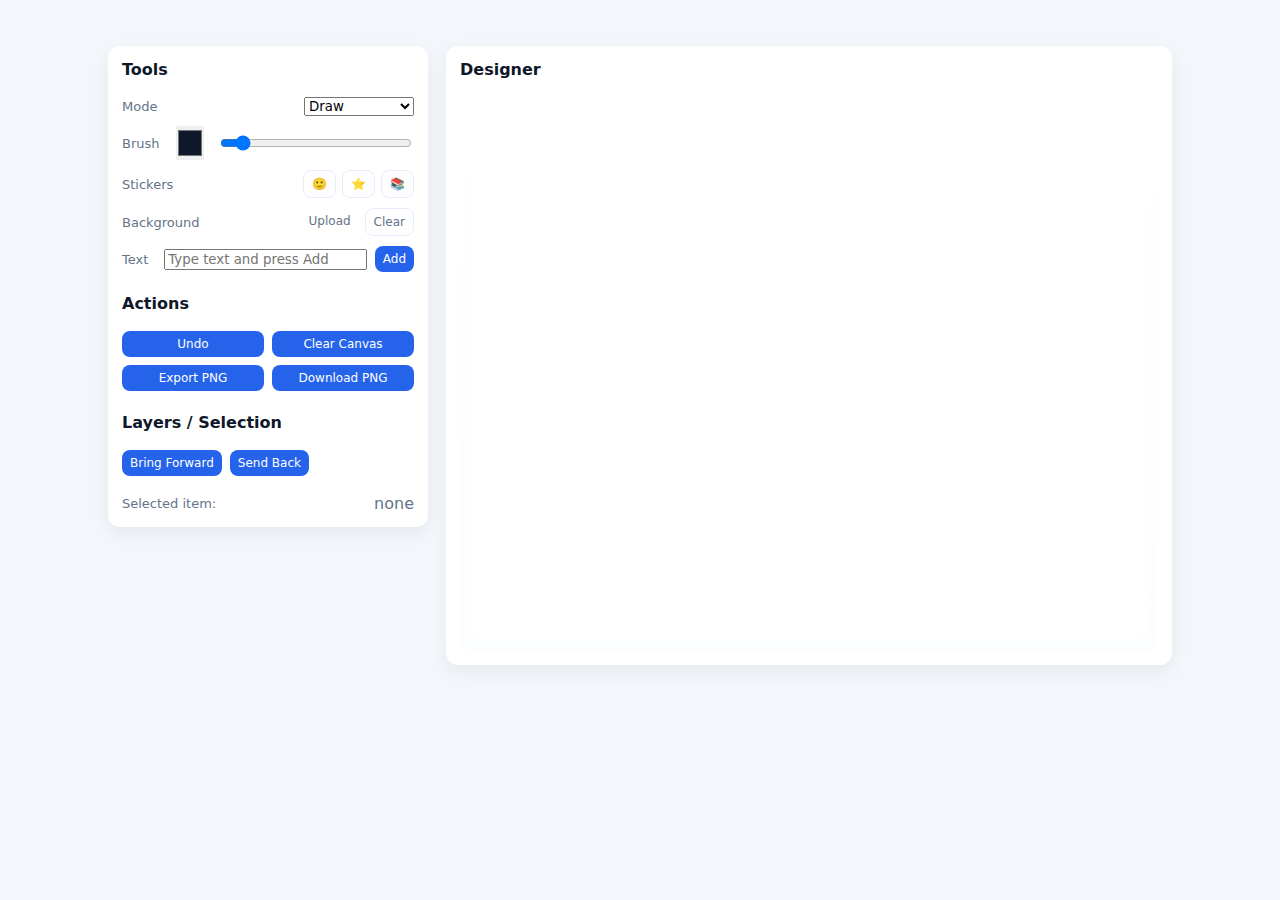
<file: pictdesigner.html>
<!doctype html>
<html lang="en">
<head>
  <meta charset="utf-8" />
  <meta name="viewport" content="width=device-width,initial-scale=1" />
  <title>Study Buds — Picture Designer (HTML)</title>
  <style>
    :root{--bg:#f3f6fb;--panel:#ffffff;--accent:#2563eb;--muted:#64748b}
    *{box-sizing:border-box;font-family:Inter,ui-sans-serif,system-ui,Helvetica,Arial}
    body{margin:0;background:var(--bg);color:#0f172a}
    .app{max-width:1100px;margin:28px auto;padding:18px;display:grid;grid-template-columns:320px 1fr;gap:18px}
    .panel{background:var(--panel);border-radius:12px;padding:14px;box-shadow:0 6px 18px rgba(12,16,24,0.06)}
    h2{margin:0 0 8px;font-size:16px}
    .toolbar{display:flex;flex-direction:column;gap:10px}
    .row{display:flex;gap:8px;align-items:center}
    label{font-size:13px;color:var(--muted)}
    input[type=color]{width:44px;height:34px;border:0;padding:0}
    input[type=range]{width:100%}
    button{background:var(--accent);color:white;border:0;padding:8px 10px;border-radius:8px;cursor:pointer}
    button.ghost{background:transparent;color:var(--muted);border:1px solid #e6eefc}
    .canvas-wrap{position:relative;background:linear-gradient(180deg,#fff,#fbfdff);border-radius:12px;padding:12px;min-height:540px}
    #designerCanvas{width:100%;height:540px;border-radius:8px;background:white;display:block}
    .overlay-object{position:absolute;touch-action:none;cursor:move;user-select:none}
    .text-box{padding:6px 8px;border-radius:6px;background:transparent;border:1px dashed transparent}
    .text-box.selected{outline:2px solid rgba(37,99,235,0.15);background:rgba(255,255,255,0.6);border-color:#cfe3ff}
    .stick{width:96px;height:96px}
    .controls-grid{display:grid;grid-template-columns:1fr 1fr;gap:8px}
    .footer-actions{display:flex;gap:8px;justify-content:flex-end}
    input[type=file]{display:none}
    .small{font-size:12px;padding:6px 8px}
  </style>
</head>
<body>
  <div class="app">
    <div class="panel toolbar" style="height:fit-content">
      <h2>Tools</h2>
      <div class="row">
        <label>Mode</label>
        <select id="mode" style="margin-left:auto">
          <option value="draw">Draw</option>
          <option value="erase">Erase</option>
          <option value="move">Move objects</option>
          <option value="text">Add text</option>
        </select>
      </div>

      <div class="row">
        <label>Brush</label>
        <input type="color" id="color" value="#0f172a" style="margin-left:8px">
        <input type="range" id="size" min="1" max="60" value="6" style="margin-left:8px">
      </div>

      <div class="row">
        <label>Stickers</label>
        <div style="margin-left:auto;display:flex;gap:6px">
          <button class="ghost small" id="addSmiley">🙂</button>
          <button class="ghost small" id="addStar">⭐</button>
          <button class="ghost small" id="addBook">📚</button>
        </div>
      </div>

      <div class="row">
        <label>Background</label>
        <div style="margin-left:auto;display:flex;gap:6px">
          <label class="ghost small" for="bgUpload" style="cursor:pointer">Upload</label>
          <input id="bgUpload" type="file" accept="image/*">
          <button id="clearBg" class="ghost small">Clear</button>
        </div>
      </div>

      <div class="row">
        <label>Text</label>
        <input id="textInput" placeholder="Type text and press Add" style="flex:1;margin-left:8px">
        <button id="addText" class="small">Add</button>
      </div>

      <h2 style="margin-top:12px">Actions</h2>
      <div class="controls-grid">
        <button id="undoBtn" class="small">Undo</button>
        <button id="clearBtn" class="small">Clear Canvas</button>
        <button id="exportBtn" class="small">Export PNG</button>
        <button id="downloadBtn" class="small">Download PNG</button>
      </div>

      <h2 style="margin-top:12px">Layers / Selection</h2>
      <div class="row">
        <button id="bringForward" class="small">Bring Forward</button>
        <button id="sendBack" class="small">Send Back</button>
      </div>
      <div class="row" style="margin-top:8px">
        <label style="flex:1">Selected item:</label>
        <div id="selectedInfo" style="min-width:120px;text-align:right;color:var(--muted)">none</div>
      </div>

    </div>

    <div class="panel">
      <h2>Designer</h2>
      <div class="canvas-wrap" id="canvasWrap">
        <canvas id="designerCanvas"></canvas>
        <!-- Overlay container for text and stickers (absolutely positioned) -->
        <div id="overlay" style="position:absolute;inset:12px;pointer-events:none"></div>
      </div>
    </div>
  </div>

  <script>
    // Simple picture designer in one file.
    const canvas = document.getElementById('designerCanvas');
    const overlay = document.getElementById('overlay');
    const ctx = canvas.getContext('2d');
    const modeEl = document.getElementById('mode');
    const colorEl = document.getElementById('color');
    const sizeEl = document.getElementById('size');
    const undoBtn = document.getElementById('undoBtn');
    const clearBtn = document.getElementById('clearBtn');
    const exportBtn = document.getElementById('exportBtn');
    const downloadBtn = document.getElementById('downloadBtn');
    const addTextBtn = document.getElementById('addText');
    const textInput = document.getElementById('textInput');
    const bgUpload = document.getElementById('bgUpload');
    const clearBg = document.getElementById('clearBg');
    const addSmiley = document.getElementById('addSmiley');
    const addStar = document.getElementById('addStar');
    const addBook = document.getElementById('addBook');
    const bringForward = document.getElementById('bringForward');
    const sendBack = document.getElementById('sendBack');
    const selectedInfo = document.getElementById('selectedInfo');

    // Canvas physical size
    function resizeCanvas() {
      const rect = canvas.getBoundingClientRect();
      // set backing store size for crispness
      canvas.width = Math.floor(rect.width * devicePixelRatio);
      canvas.height = Math.floor(rect.height * devicePixelRatio);
      ctx.scale(devicePixelRatio, devicePixelRatio);
      redrawAll();
    }

    // initial size
    canvas.style.width = '100%';
    canvas.style.height = '540px';
    resizeCanvas();
    window.addEventListener('resize', resizeCanvas);

    // State
    let drawing = false;
    let history = []; // dataURL stack for undo (background + strokes)
    let bgImage = null;
    let objects = []; // overlay objects: {id, type:'text'|'sticker', x,y, w,h, content, fontSize, color}
    let selectedId = null;

    // Helpers
    function pushHistory() {
      history.push(canvas.toDataURL());
      if (history.length > 30) history.shift();
    }
    function undo() {
      if (history.length <= 1) return clearCanvas(true);
      history.pop();
      const d = history[history.length-1];
      const img = new Image();
      img.onload = () => { ctx.clearRect(0,0,canvas.width,canvas.height); ctx.drawImage(img,0,0,canvas.width/devicePixelRatio,canvas.height/devicePixelRatio); };
      img.src = d;
    }

    function clearCanvas(skipHistory){
      ctx.clearRect(0,0,canvas.width,canvas.height);
      if (!skipHistory) pushHistory();
      redrawAll();
    }

    // Drawing events
    canvas.addEventListener('pointerdown', (e) => {
      const mode = modeEl.value;
      const rect = canvas.getBoundingClientRect();
      const x = (e.clientX - rect.left);
      const y = (e.clientY - rect.top);
      if (mode === 'draw' || mode === 'erase'){
        drawing = true;
        ctx.beginPath();
        ctx.lineCap = 'round';
        ctx.lineJoin = 'round';
        ctx.lineWidth = parseInt(sizeEl.value,10);
        ctx.strokeStyle = (mode === 'erase') ? '#ffffff' : colorEl.value;
        ctx.moveTo(x,y);
      } else if (mode === 'text'){
        // add text at point
        const txt = textInput.value.trim();
        if (!txt) return;
        const id = 'obj_'+Date.now();
        const el = createTextElement(id, txt, x, y);
        objects.push(el);
        overlay.appendChild(el.dom);
        selectObject(id);
      }
    });
    canvas.addEventListener('pointermove', (e) => {
      if (!drawing) return;
      const rect = canvas.getBoundingClientRect();
      const x = (e.clientX - rect.left);
      const y = (e.clientY - rect.top);
      ctx.lineTo(x,y);
      ctx.stroke();
    });
    canvas.addEventListener('pointerup', (e) => {
      if (drawing){ ctx.closePath(); drawing=false; pushHistory(); }
    });
    canvas.addEventListener('pointerleave', (e) => { if (drawing){ ctx.closePath(); drawing=false; pushHistory(); } });

    // Redraw objects and background
    function redrawAll(){
      // draw background image (if any) onto canvas
      ctx.save();
      ctx.setTransform(1,0,0,1,0,0); // reset scale for background drawing
      ctx.clearRect(0,0,canvas.width/devicePixelRatio,canvas.height/devicePixelRatio);
      if (bgImage){
        // draw to fit
        const cw = canvas.width/devicePixelRatio, ch = canvas.height/devicePixelRatio;
        const ratio = Math.max(cw/bgImage.width, ch/bgImage.height);
        const w = bgImage.width * ratio, h = bgImage.height * ratio;
        const sx = (cw - w)/2, sy = (ch - h)/2;
        ctx.drawImage(bgImage, sx, sy, w, h);
      }
      ctx.restore();
      // if there is existing history image, draw it (history holds drawing after background). If none, push current state.
      if (history.length===0){ pushHistory(); }
      // overlay items are DOM elements; they don't get drawn here until export
    }

    // Background upload
    bgUpload.addEventListener('change', (ev)=>{
      const f = ev.target.files[0]; if (!f) return;
      const reader = new FileReader();
      reader.onload = function(e){
        const img = new Image(); img.onload = ()=>{ bgImage = img; redrawAll(); pushHistory(); };
        img.src = e.target.result;
      }; reader.readAsDataURL(f);
    });
    clearBg.addEventListener('click', ()=>{ bgImage=null; redrawAll(); pushHistory(); });

    // Text & Stickers as DOM overlay elements (easier to move/edit)
    function createTextElement(id, text, x, y){
      const div = document.createElement('div');
      div.className = 'overlay-object text-box';
      div.style.left = x + 'px';
      div.style.top = y + 'px';
      div.style.pointerEvents = 'auto';
      div.innerText = text;
      div.contentEditable = true;
      div.style.fontSize = '20px';
      div.style.fontWeight = '600';
      div.dataset.id = id;
      makeDraggable(div);
      return {id,type:'text',x,y,w:150,h:40,content:text,dom:div};
    }

    function createStickerElement(id, emoji, x=50,y=50){
      const div = document.createElement('div');
      div.className = 'overlay-object';
      div.style.left = x + 'px';
      div.style.top = y + 'px';
      div.style.pointerEvents = 'auto';
      div.innerHTML = `<div class="stick">${emoji}</div>`;
      div.dataset.id = id;
      makeDraggable(div);
      return {id,type:'sticker',x,y,w:96,h:96,content:emoji,dom:div};
    }

    function makeDraggable(elem){
      let isDown=false, startX=0, startY=0, origX=0, origY=0;
      elem.addEventListener('pointerdown', (ev)=>{
        if (modeEl.value === 'move' || modeEl.value === 'text'){
          isDown=true; elem.setPointerCapture(ev.pointerId);
          startX = ev.clientX; startY = ev.clientY;
          origX = parseFloat(elem.style.left);
          origY = parseFloat(elem.style.top);
          selectObject(elem.dataset.id);
        }
      });
      elem.addEventListener('pointermove', (ev)=>{
        if (!isDown) return;
        const dx = ev.clientX - startX; const dy = ev.clientY - startY;
        elem.style.left = (origX + dx) + 'px'; elem.style.top = (origY + dy) + 'px';
        // sync object position
        const o = objects.find(o=>o.id===elem.dataset.id);
        if (o){ o.x = parseFloat(elem.style.left); o.y = parseFloat(elem.style.top); }
      });
      ['pointerup','pointercancel','pointerleave'].forEach(evName=>{
        elem.addEventListener(evName, (ev)=>{ if (isDown){ isDown=false; try{ elem.releasePointerCapture(ev.pointerId);}catch(e){} } });
      });
      // click to select
      elem.addEventListener('click', (e)=>{ e.stopPropagation(); selectObject(elem.dataset.id); });
    }

    // Add preset stickers
    addSmiley.addEventListener('click', ()=>{
      const id = 'obj_'+Date.now(); const st = createStickerElement(id,'<span style="font-size:56px">🙂</span>',60,60); objects.push(st); overlay.appendChild(st.dom); selectObject(id);
    });
    addStar.addEventListener('click', ()=>{ const id='obj_'+Date.now(); const st=createStickerElement(id,'<span style="font-size:56px">⭐</span>',120,120); objects.push(st); overlay.appendChild(st.dom); selectObject(id); });
    addBook.addEventListener('click', ()=>{ const id='obj_'+Date.now(); const st=createStickerElement(id,'<span style="font-size:48px">📚</span>',180,180); objects.push(st); overlay.appendChild(st.dom); selectObject(id); });

    // Add text button
    addTextBtn.addEventListener('click', ()=>{
      const txt = textInput.value.trim(); if (!txt) return;
      const id = 'obj_'+Date.now(); const el = createTextElement(id, txt, 80, 80);
      objects.push(el); overlay.appendChild(el.dom); selectObject(id);
    });

    // selection
    function selectObject(id){
      selectedId = id;
      // highlight DOM
      overlay.querySelectorAll('.overlay-object').forEach(d=>d.classList.remove('selected'));
      const obj = objects.find(o=>o.id===id);
      if (obj){ obj.dom.classList.add('selected'); selectedInfo.innerText = obj.type + ' • ' + id; } else { selectedInfo.innerText='none'; }
    }
    // click outside to deselect
    document.getElementById('canvasWrap').addEventListener('pointerdown',(e)=>{ if (e.target.id==='designerCanvas'){ overlay.querySelectorAll('.overlay-object').forEach(d=>d.classList.remove('selected')); selectedId=null; selectedInfo.innerText='none'; } });

    // layer controls
    bringForward.addEventListener('click', ()=>{
      if (!selectedId) return;
      const idx = objects.findIndex(o=>o.id===selectedId); if (idx<0 || idx===objects.length-1) return;
      const [item] = objects.splice(idx,1); objects.splice(idx+1,0,item);
      // reappend in that order
      overlay.innerHTML=''; objects.forEach(o=>overlay.appendChild(o.dom));
    });
    sendBack.addEventListener('click', ()=>{
      if (!selectedId) return;
      const idx = objects.findIndex(o=>o.id===selectedId); if (idx<=0) return;
      const [item] = objects.splice(idx,1); objects.splice(idx-1,0,item);
      overlay.innerHTML=''; objects.forEach(o=>overlay.appendChild(o.dom));
    });

    // Undo
    undoBtn.addEventListener('click', ()=>{ undo(); });
    clearBtn.addEventListener('click', ()=>{ if (confirm('Clear all drawings (strokes only)?')){ ctx.clearRect(0,0,canvas.width,canvas.height); pushHistory(); } });

    // Export: draw current canvas, bg, and overlay objects onto an offscreen canvas and open in new window
    exportBtn.addEventListener('click', ()=>{ const data = exportToPNG(); window.open(data); });
    downloadBtn.addEventListener('click', ()=>{ const data = exportToPNG(); const a = document.createElement('a'); a.href=data; a.download='studybuds_design.png'; a.click(); });

    function exportToPNG(){
      const cw = canvas.width/devicePixelRatio, ch = canvas.height/devicePixelRatio;
      const out = document.createElement('canvas'); out.width = cw; out.height = ch; const outCtx = out.getContext('2d');
      // draw background
      if (bgImage){ const ratio = Math.max(cw/bgImage.width, ch/bgImage.height); const w=bgImage.width*ratio, h=bgImage.height*ratio; const sx=(cw-w)/2, sy=(ch-h)/2; outCtx.drawImage(bgImage,sx,sy,w,h); }
      // draw current canvas drawing layer (history top)
      // we can use current visible canvas as image
      outCtx.drawImage(canvas,0,0,cw,ch);
      // draw overlay objects
      objects.forEach(o=>{
        if (o.type==='text'){
          // style
          const dom = o.dom; const style = window.getComputedStyle(dom);
          const fontSize = parseFloat(style.fontSize)||20; outCtx.font = `${style.fontWeight || '600'} ${fontSize}px ${style.fontFamily || 'Inter, Arial'}`;
          outCtx.fillStyle = style.color || '#0f172a';
          const x = parseFloat(dom.style.left)||0; const y = parseFloat(dom.style.top)||0;
          // simple text drawing (no wrapping)
          outCtx.fillText(dom.innerText, x, y + fontSize);
        } else if (o.type==='sticker'){
          // use DOM innerHTML emoji as text
          const dom = o.dom; const emoji = o.content;
          const x = parseFloat(dom.style.left)||0; const y = parseFloat(dom.style.top)||0;
          outCtx.font = '56px serif'; outCtx.fillText(stripTags(emoji), x, y + 56);
        }
      });
      return out.toDataURL('image/png');
    }
    function stripTags(html){ const tmp = document.createElement('div'); tmp.innerHTML = html; return tmp.innerText; }

    // initialize default history
    pushHistory();

    // small UI bindings
    colorEl.addEventListener('change', ()=>{});
    sizeEl.addEventListener('change', ()=>{});

    // save current drawing to history every 2s while not drawing (autosave strokes)
    setInterval(()=>{ if (!drawing) pushHistory(); }, 4000);

    // nice: allow Delete key to remove selected object
    window.addEventListener('keydown', (e)=>{
      if (e.key === 'Delete' && selectedId){ const idx = objects.findIndex(o=>o.id===selectedId); if (idx>=0){ const removed = objects.splice(idx,1)[0]; removed.dom.remove(); selectedId=null; selectedInfo.innerText='none'; } }
    });

    // make initial example sticker
    addSmiley.click();
  </script>
</body>
</html>
</file>
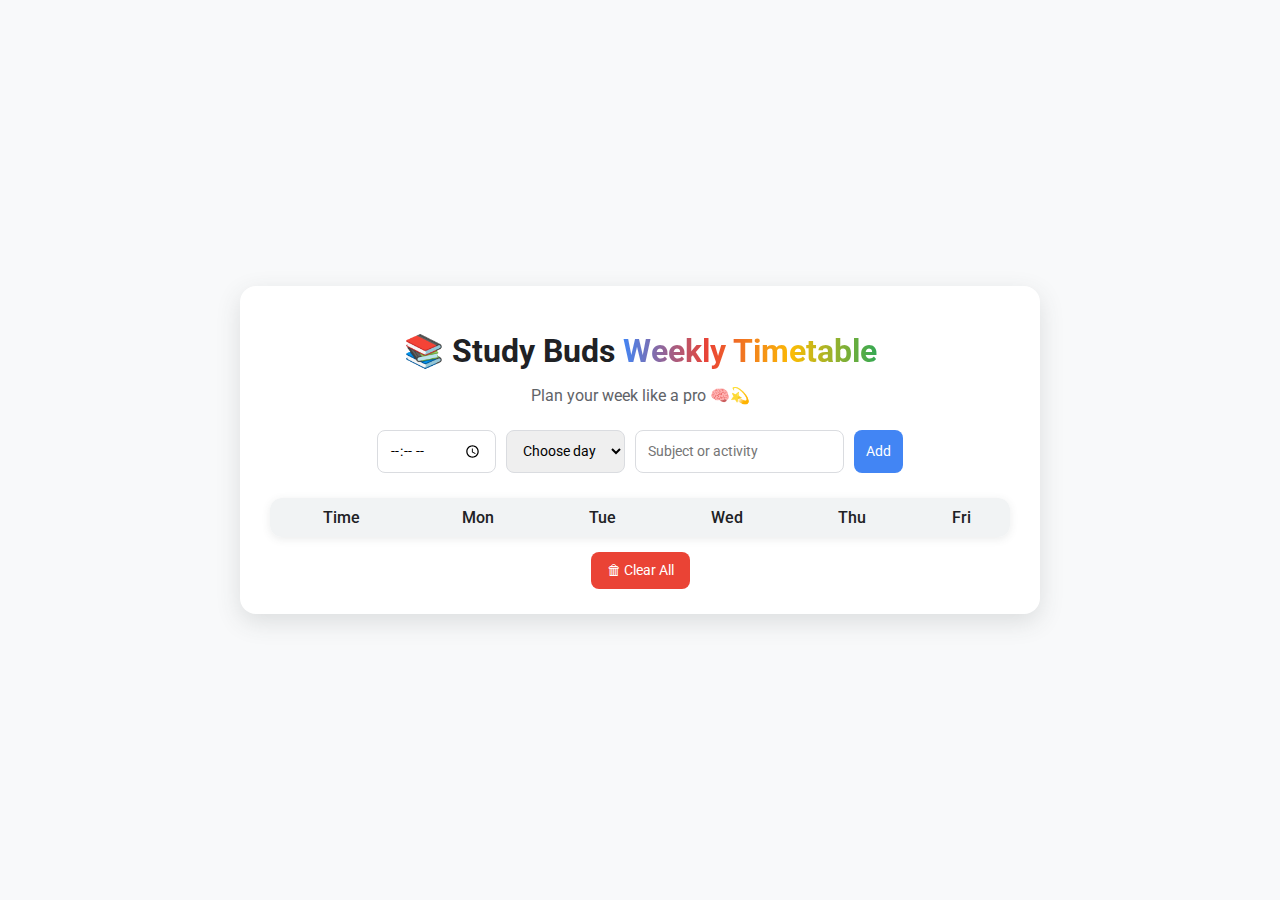
<file: schedule.html>
<!DOCTYPE html>
<html lang="en">
<head>
  <meta charset="UTF-8" />
  <meta name="viewport" content="width=device-width, initial-scale=1.0" />
  <title>Study Buds - Weekly Timetable</title>
  <link rel="stylesheet" href="styles/schedule.css" />
  <link href="https://fonts.googleapis.com/css2?family=Roboto:wght@400;500;700&display=swap" rel="stylesheet">
</head>
<body>
  <div class="app">
    <header>
      <h1>📚 Study Buds <span class="highlight">Weekly Timetable</span></h1>
      <p class="subtitle">Plan your week like a pro 🧠💫</p>
    </header>

    <form id="addForm">
      <input type="time" id="time" required />
      <select id="day" required>
        <option value="">Choose day</option>
        <option value="Mon">Mon</option>
        <option value="Tue">Tue</option>
        <option value="Wed">Wed</option>
        <option value="Thu">Thu</option>
        <option value="Fri">Fri</option>
      </select>
      <input type="text" id="subject" placeholder="Subject or activity" required />
      <button type="submit">Add</button>
    </form>

    <table class="schedule-table">
      <thead>
        <tr>
          <th>Time</th>
          <th>Mon</th>
          <th>Tue</th>
          <th>Wed</th>
          <th>Thu</th>
          <th>Fri</th>
        </tr>
      </thead>
      <tbody id="scheduleBody">
        <!-- rows will be added by JavaScript -->
      </tbody>
    </table>

    <button id="clearBtn">🗑 Clear All</button>
  </div>

  <script src="schedule.js"></script>
</body>
</html>
</file>
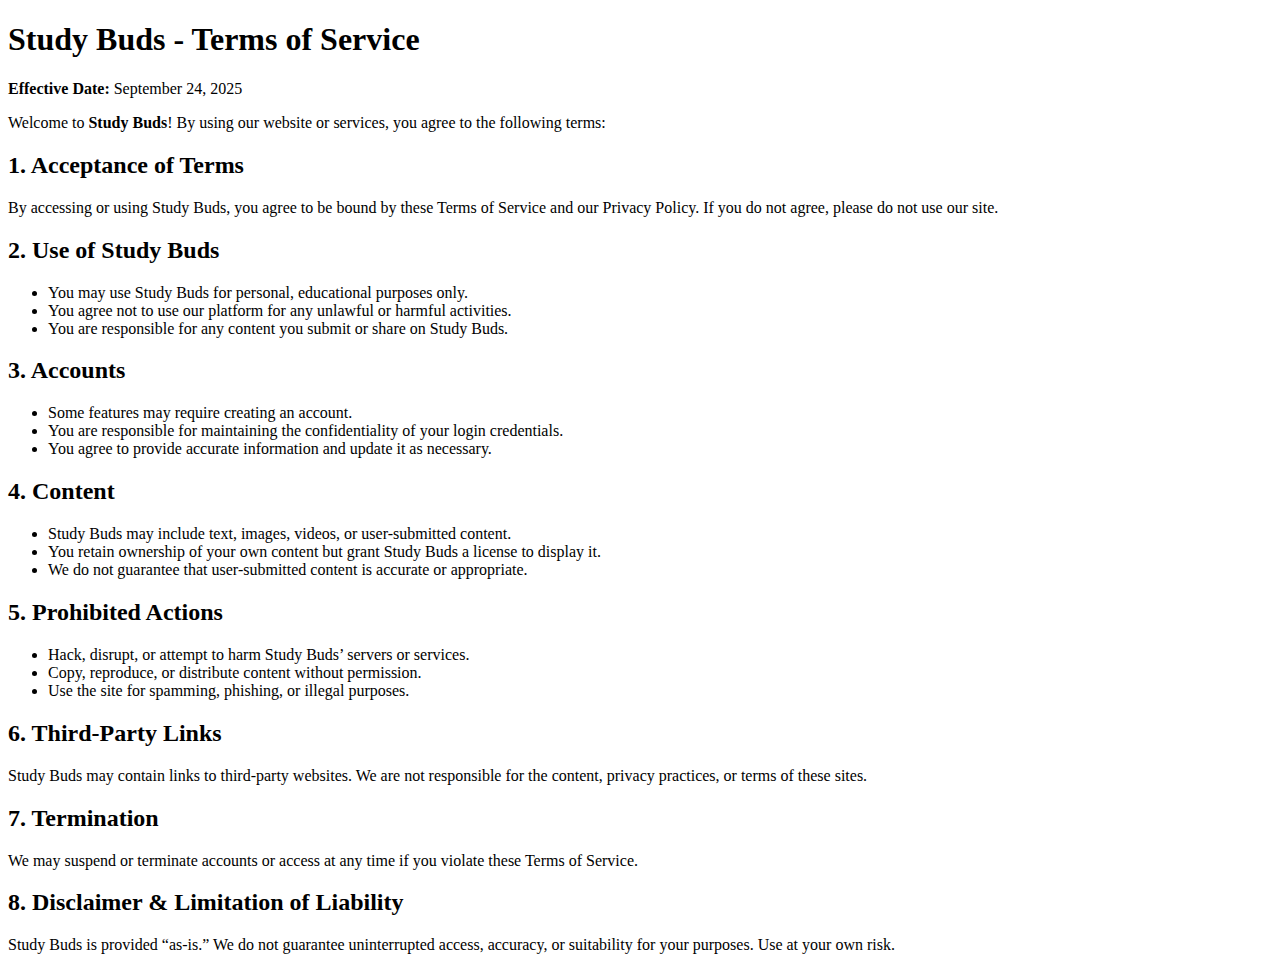
<file: tof.html>
<!DOCTYPE html>
<html lang="en">
<head>
  <meta charset="UTF-8">
  <meta name="viewport" content="width=device-width, initial-scale=1.0">
  <title>Study Buds - Terms of Service</title>
</head>
<body>
  <h1>Study Buds - Terms of Service</h1>
  <p><strong>Effective Date:</strong> September 24, 2025</p>

  <p>Welcome to <strong>Study Buds</strong>! By using our website or services, you agree to the following terms:</p>

  <section>
    <h2>1. Acceptance of Terms</h2>
    <p>By accessing or using Study Buds, you agree to be bound by these Terms of Service and our Privacy Policy. If you do not agree, please do not use our site.</p>
  </section>

  <section>
    <h2>2. Use of Study Buds</h2>
    <ul>
      <li>You may use Study Buds for personal, educational purposes only.</li>
      <li>You agree not to use our platform for any unlawful or harmful activities.</li>
      <li>You are responsible for any content you submit or share on Study Buds.</li>
    </ul>
  </section>

  <section>
    <h2>3. Accounts</h2>
    <ul>
      <li>Some features may require creating an account.</li>
      <li>You are responsible for maintaining the confidentiality of your login credentials.</li>
      <li>You agree to provide accurate information and update it as necessary.</li>
    </ul>
  </section>

  <section>
    <h2>4. Content</h2>
    <ul>
      <li>Study Buds may include text, images, videos, or user-submitted content.</li>
      <li>You retain ownership of your own content but grant Study Buds a license to display it.</li>
      <li>We do not guarantee that user-submitted content is accurate or appropriate.</li>
    </ul>
  </section>

  <section>
    <h2>5. Prohibited Actions</h2>
    <ul>
      <li>Hack, disrupt, or attempt to harm Study Buds’ servers or services.</li>
      <li>Copy, reproduce, or distribute content without permission.</li>
      <li>Use the site for spamming, phishing, or illegal purposes.</li>
    </ul>
  </section>

  <section>
    <h2>6. Third-Party Links</h2>
    <p>Study Buds may contain links to third-party websites. We are not responsible for the content, privacy practices, or terms of these sites.</p>
  </section>

  <section>
    <h2>7. Termination</h2>
    <p>We may suspend or terminate accounts or access at any time if you violate these Terms of Service.</p>
  </section>

  <section>
    <h2>8. Disclaimer & Limitation of Liability</h2>
    <p>Study Buds is provided “as-is.” We do not guarantee uninterrupted access, accuracy, or suitability for your purposes. Use at your own risk.</p>
  </section>
</body>
</html>
</file>
<file: styles/schedule.css>
/* 🌈 Study Buds Timetable — Google Style */

* {
  box-sizing: border-box;
  font-family: 'Roboto', sans-serif;
}

body {
  background: #f8f9fa;
  display: flex;
  justify-content: center;
  align-items: center;
  height: 100vh;
  margin: 0;
}

.app {
  background: white;
  width: 90%;
  max-width: 800px;
  border-radius: 16px;
  box-shadow: 0 8px 24px rgba(60,64,67,0.15);
  padding: 25px 30px;
  text-align: center;
}

/* Header */
h1 {
  color: #202124;
  margin-bottom: 5px;
}

.highlight {
  background: linear-gradient(90deg, #4285f4, #ea4335, #fbbc05, #34a853);
  -webkit-background-clip: text;
  -webkit-text-fill-color: transparent;
  font-weight: 700;
}

.subtitle {
  color: #5f6368;
  margin-bottom: 25px;
}

/* Form */
form {
  display: flex;
  justify-content: center;
  flex-wrap: wrap;
  gap: 10px;
  margin-bottom: 25px;
}

input, select, button {
  padding: 10px 12px;
  border-radius: 8px;
  border: 1px solid #dadce0;
  font-size: 0.9em;
}

input:focus, select:focus {
  outline: none;
  border-color: #4285f4;
  box-shadow: 0 0 0 2px rgba(66,133,244,0.2);
}

button {
  background-color: #4285f4;
  color: white;
  border: none;
  cursor: pointer;
  transition: 0.2s;
}

button:hover {
  background-color: #3367d6;
}

/* Table */
.schedule-table {
  width: 100%;
  border-collapse: collapse;
  border-radius: 12px;
  overflow: hidden;
  box-shadow: 0 2px 8px rgba(60,64,67,0.1);
}

th {
  background: #f1f3f4;
  color: #202124;
  font-weight: 500;
  padding: 10px;
}

td {
  padding: 10px;
  border-bottom: 1px solid #e0e0e0;
  text-align: center;
  vertical-align: middle;
}

tbody tr:hover {
  background: #f8f9fa;
}

.subject {
  background: #e8f0fe;
  color: #1967d2;
  border-radius: 6px;
  padding: 5px 8px;
  display: inline-block;
  font-weight: 500;
}

#clearBtn {
  margin-top: 15px;
  background-color: #ea4335;
  color: white;
  border: none;
  padding: 10px 16px;
  border-radius: 8px;
  cursor: pointer;
}

#clearBtn:hover {
  background-color: #d93025;
}
</file>
